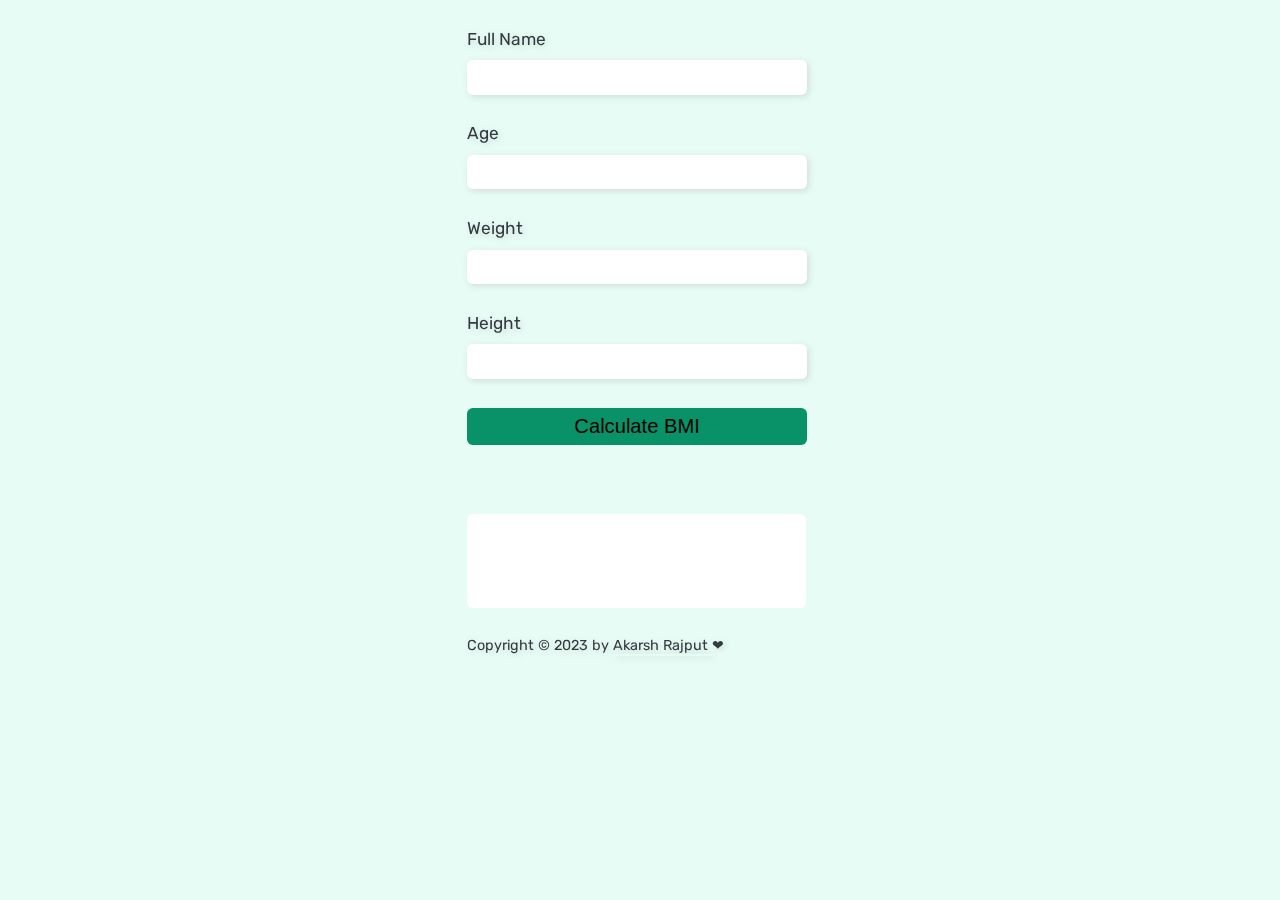
<file: 2-bmi-calculator/index.html>
<!DOCTYPE html>
<html lang="en">
  <head>
    <meta charset="UTF-8" />
    <meta name="viewport" content="width=device-width, initial-scale=1.0" />
    <title>Calculate your BMI</title>
    <link rel="preconnect" href="https://fonts.googleapis.com" />
    <link rel="preconnect" href="https://fonts.gstatic.com" crossorigin />
    <link
      href="https://fonts.googleapis.com/css2?family=Rubik:wght@300;400;500;600;700;800;900&display=swap"
      rel="stylesheet"
    />
    <link href="style.css" rel="stylesheet" />
    <link href="query.css" rel="stylesheet" />
  </head>
  <body>
    <div class="bmi-container">
      <div class="bmi-sub-container">
        <div class="bmi-content">
          <form>
            <div>
              <label for="name">Full Name</label>
              <input
                name="name"
                id="name"
                class="bmi-input bmi-full-name"
                type="text"
                required
              />
            </div>
            <div>
              <label for="age">Age</label>
              <input
                name="age"
                id="age"
                class="bmi-input bmi-age"
                type="number"
                required
              />
            </div>
            <div>
              <label for="weight">Weight</label>
              <input
                name="weight"
                id="weight"
                class="bmi-input bmi-weight"
                type="number"
                required
              />
            </div>
            <div>
              <label for="height">Height</label>
              <input
                name="height"
                id="height"
                class="bmi-input bmi-height"
                type="number"
                required
              />
            </div>
            <input type="button" class="bmi-submit" value="Calculate BMI" />
          </form>

          <textarea class="bmi-result bmi-input" rows="4" readonly></textarea>
          <div class="bmi-copy">
            <p class="copyright">
              Copyright &copy; 2023 by
              <a href="https://twitter.com/imakarshrajput">Akarsh Rajput </a>
              &#x2764;
            </p>
          </div>
        </div>
      </div>
    </div>
    <script src="script.js"></script>
  </body>
</html>
</file>
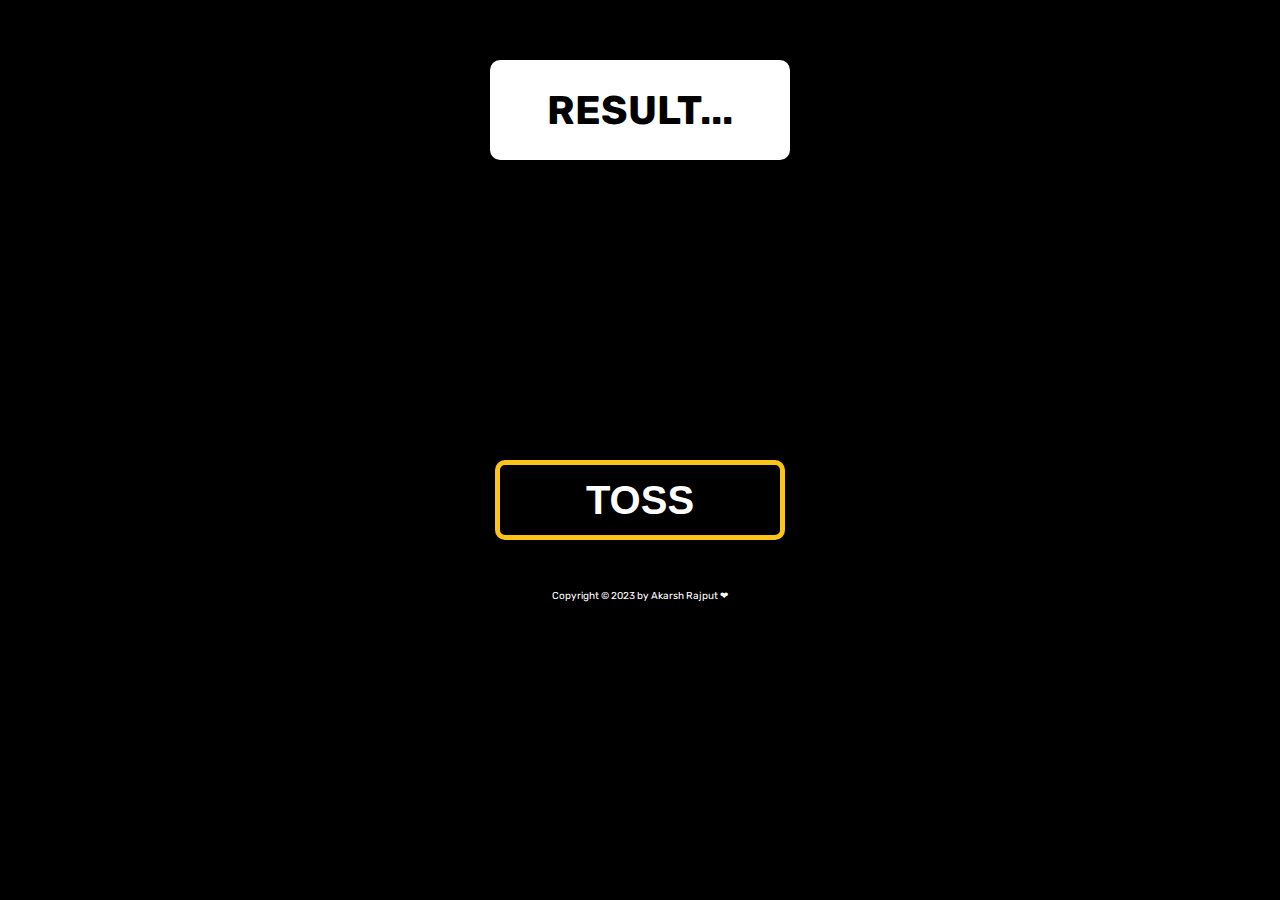
<file: 3-head-tail/index.html>
<!DOCTYPE html>
<html lang="en">
  <head>
    <meta charset="UTF-8" />
    <meta name="viewport" content="width=device-width, initial-scale=1.0" />
    <title>Head & Tail</title>
    <link rel="preconnect" href="https://fonts.googleapis.com" />
    <link rel="preconnect" href="https://fonts.gstatic.com" crossorigin />
    <link
      href="https://fonts.googleapis.com/css2?family=Rubik:wght@300;400;500;600;700;800;900&display=swap"
      rel="stylesheet"
    />
    <link href="style.css" rel="stylesheet" />
    <script src="script.js" defer></script>
  </head>
  <body>
    <div class="container">
      <div class="container-box">
        <div class="content">
          <p class="answer">RESULT...</p>
          <button class="toss">TOSS</button>
        </div>
        <p class="copyright">
          Copyright &copy; 2023 by
          <a href="https://twitter.com/imakarshrajput">Akarsh Rajput </a>
          &#x2764;
        </p>
      </div>
    </div>
  </body>
</html>
</file>
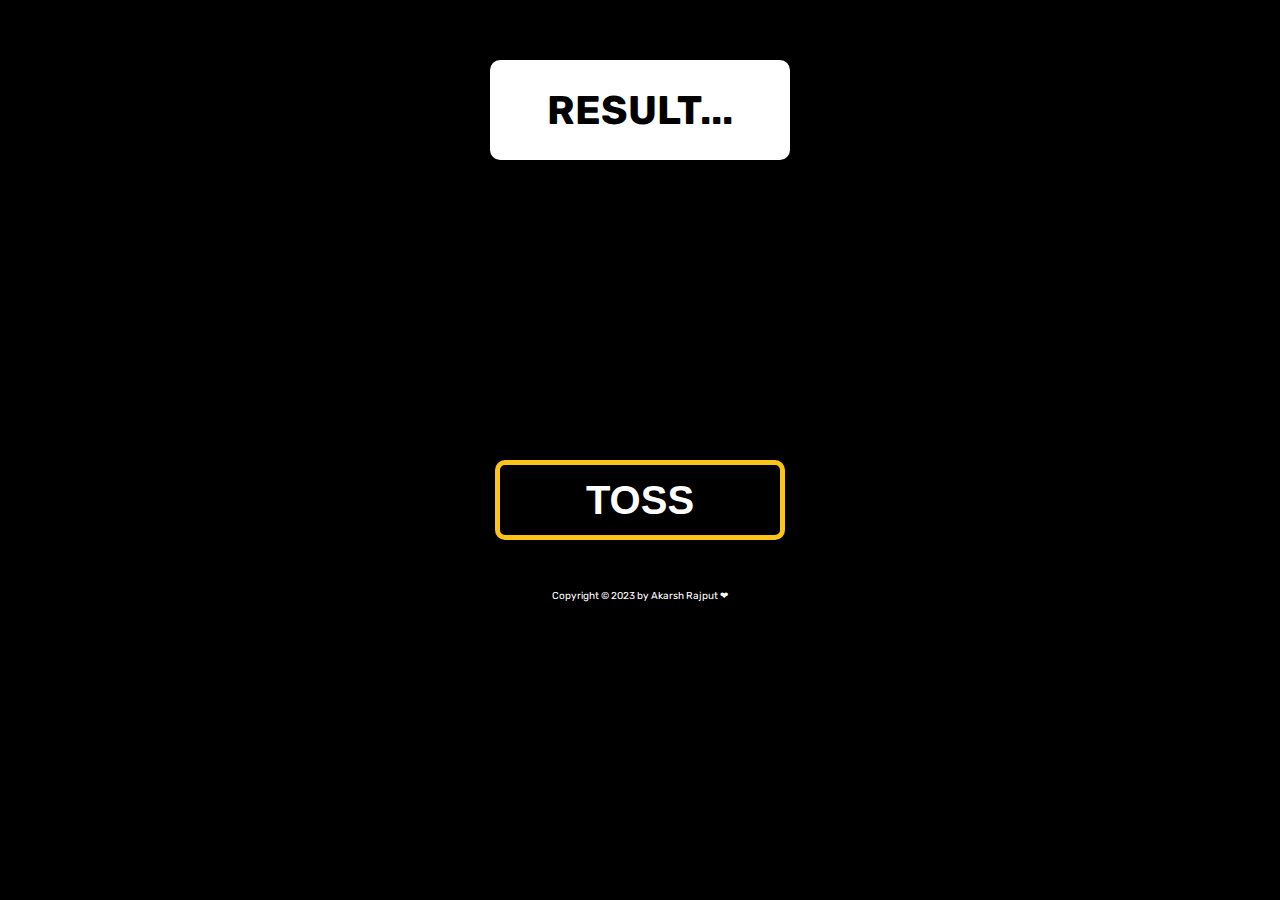
<file: 3-toss-digital-coin/index.html>
<!DOCTYPE html>
<html lang="en">
  <head>
    <meta charset="UTF-8" />
    <meta name="viewport" content="width=device-width, initial-scale=1.0" />
    <title>Head & Tail</title>
    <link rel="preconnect" href="https://fonts.googleapis.com" />
    <link rel="preconnect" href="https://fonts.gstatic.com" crossorigin />
    <link
      href="https://fonts.googleapis.com/css2?family=Rubik:wght@300;400;500;600;700;800;900&display=swap"
      rel="stylesheet"
    />
    <link href="style.css" rel="stylesheet" />
    <script src="script.js" defer></script>
  </head>
  <body>
    <div class="container">
      <div class="container-box">
        <div class="content">
          <p class="answer">RESULT...</p>
          <button class="toss">TOSS</button>
        </div>
        <p class="copyright">
          Copyright &copy; 2023 by
          <a href="https://twitter.com/I\akarshrajput01">Akarsh Rajput </a>
          &#x2764;
        </p>
      </div>
    </div>
  </body>
</html>
</file>
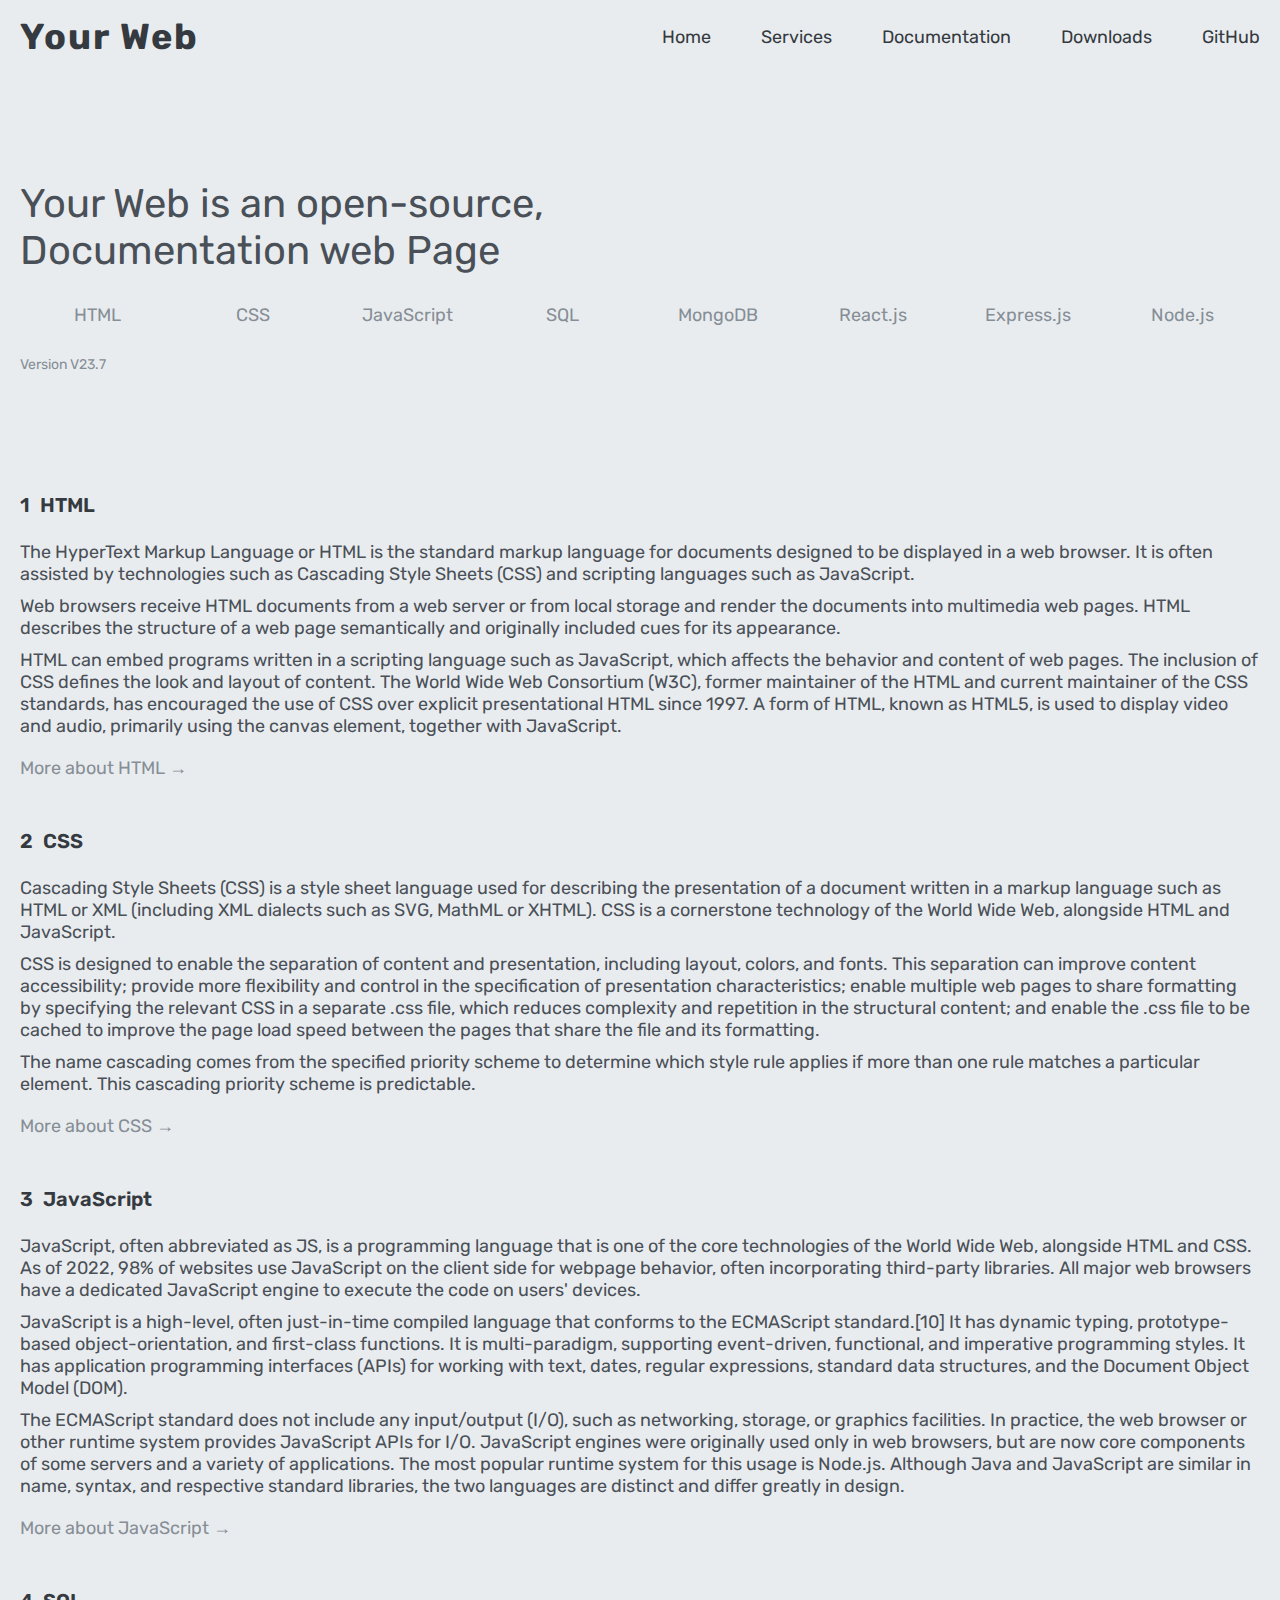
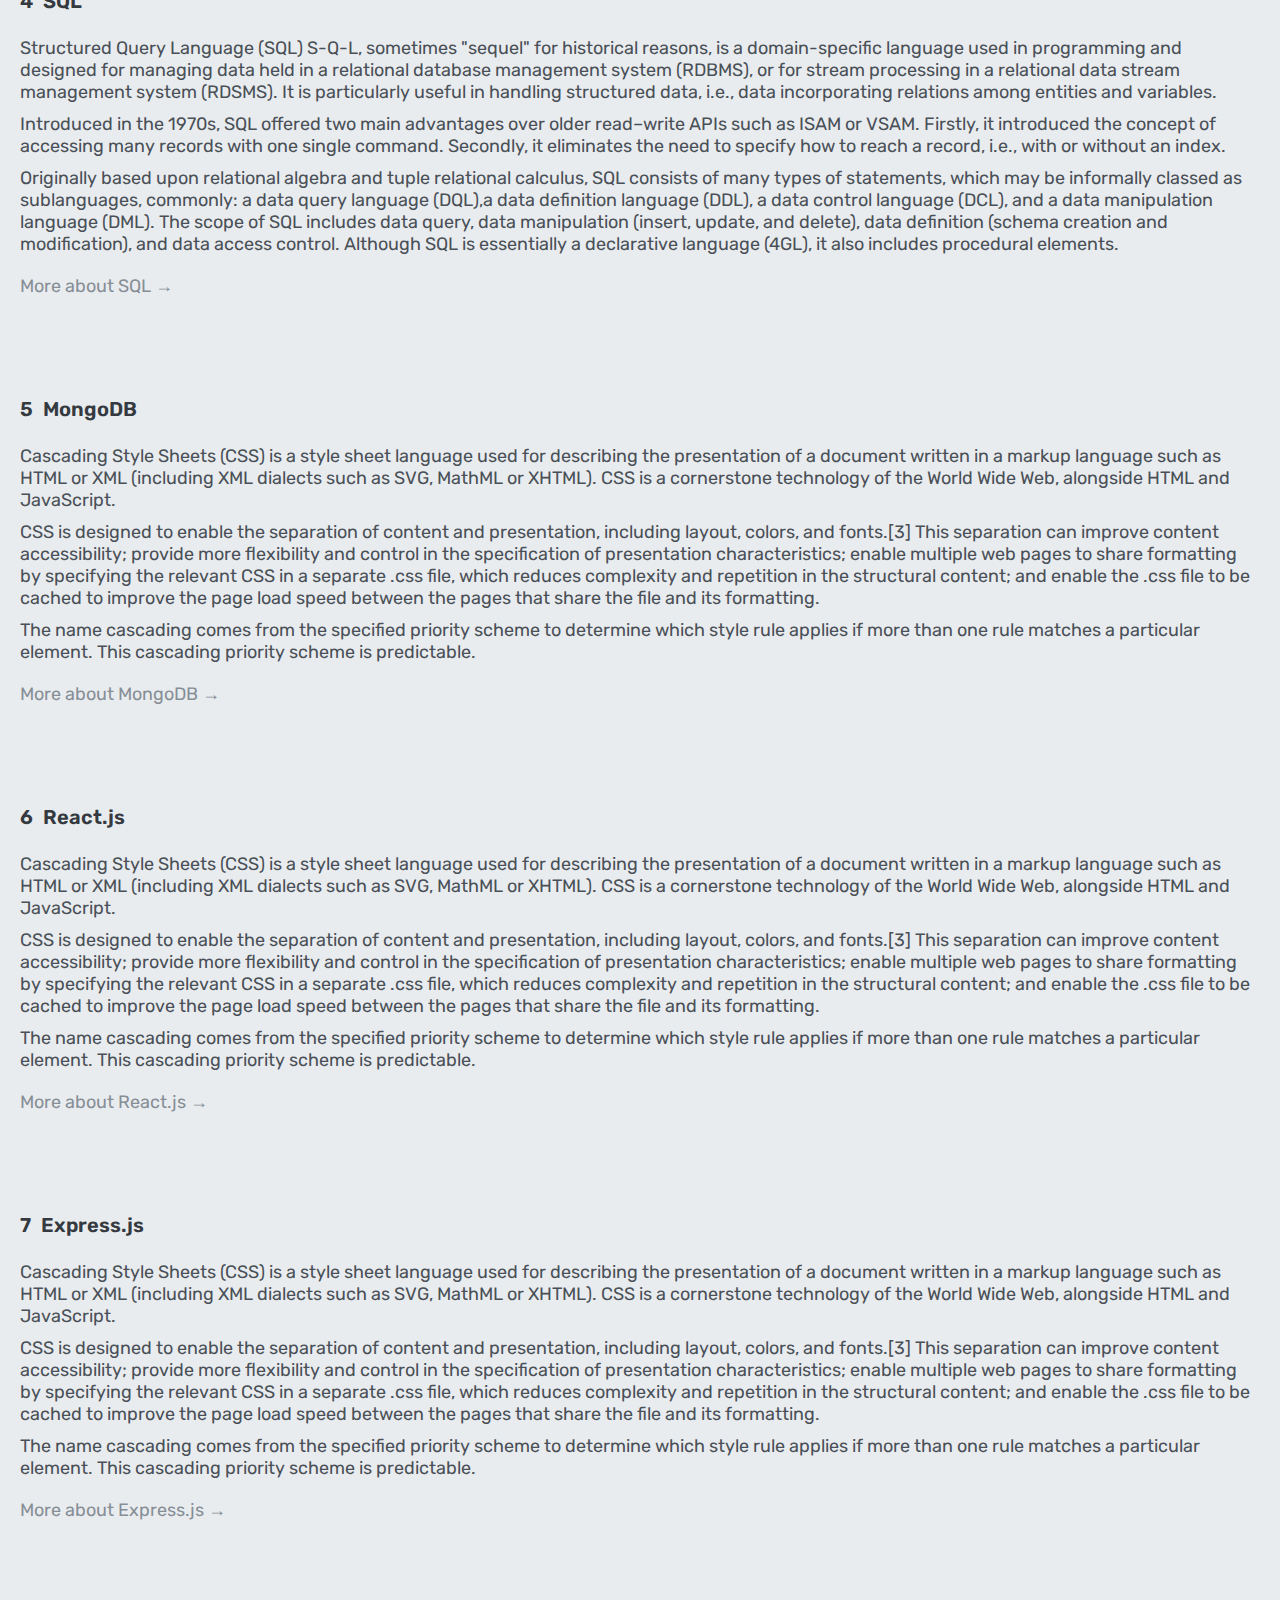
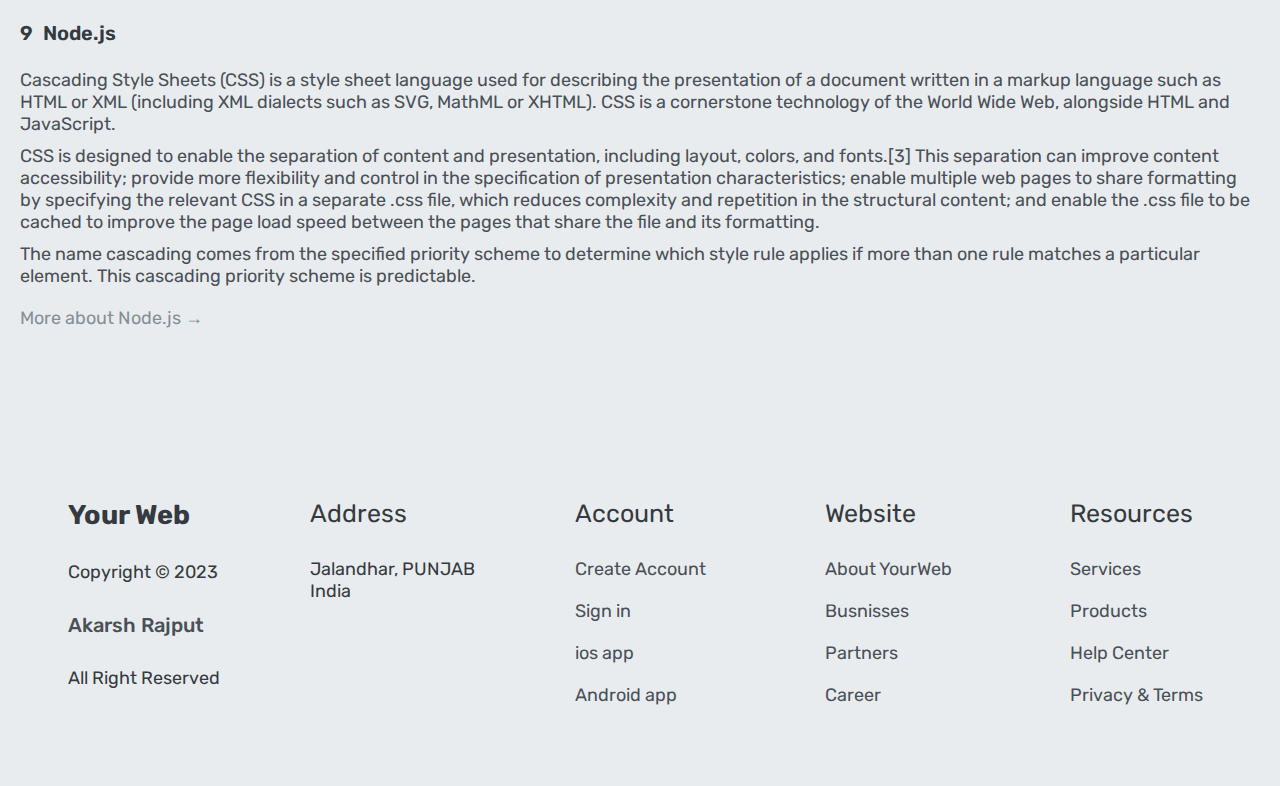
<file: 4-your-web/index.html>
<!DOCTYPE html>
<html lang="en">
  <head>
    <meta charset="UTF-8" />
    <meta name="viewport" content="width=device-width, initial-scale=1.0" />
    <title>YourWeb - Learn & Research!</title>
    <link href="style.css" rel="stylesheet" />
    <link href="query.css" rel="stylesheet" />
    <script src="script.js" defer></script>
    <link rel="preconnect" href="https://fonts.googleapis.com" />
    <link rel="preconnect" href="https://fonts.gstatic.com" crossorigin />
    <link rel="preconnect" href="https://fonts.googleapis.com" />
    <link rel="preconnect" href="https://fonts.gstatic.com" crossorigin />
    <link
      href="https://fonts.googleapis.com/css2?family=Rubik:wght@300;400;500;600;700;800;900&display=swap"
      rel="stylesheet"
    />
  </head>
  <body>
    <!--Header Section-->
    <header class="header">
      <div class="header-container">
        <h1 class="header-logo">Your Web</h1>
        <nav class="header-nav">
          <ul class="nav-list">
            <li><a class="nav-list-item" href="#">Home</a></li>
            <li><a class="nav-list-item" href="#">Services</a></li>
            <li><a class="nav-list-item" href="#">Documentation</a></li>
            <li><a class="nav-list-item" href="#">Downloads</a></li>
            <li><a class="nav-list-item" href="#">GitHub</a></li>
          </ul>
        </nav>
        <button class="btn-mobile-nav">
          <svg
            class="icon-mobile-nav menu-class"
            xmlns="http://www.w3.org/2000/svg"
            width="40"
            height="40"
            fill="#9f4ef1"
            viewBox="0 0 256 256"
          >
            <path
              d="M220,128a4,4,0,0,1-4,4H40a4,4,0,0,1,0-8H216A4,4,0,0,1,220,128ZM40,68H216a4,4,0,0,0,0-8H40a4,4,0,0,0,0,8ZM216,188H40a4,4,0,0,0,0,8H216a4,4,0,0,0,0-8Z"
            ></path>
          </svg>
          <svg
            class="icon-mobile-nav close-class"
            xmlns="http://www.w3.org/2000/svg"
            width="40"
            height="40"
            fill="#9f4ef1"
            viewBox="0 0 256 256"
          >
            <path
              d="M202.83,197.17a4,4,0,0,1-5.66,5.66L128,133.66,58.83,202.83a4,4,0,0,1-5.66-5.66L122.34,128,53.17,58.83a4,4,0,0,1,5.66-5.66L128,122.34l69.17-69.17a4,4,0,1,1,5.66,5.66L133.66,128Z"
            ></path>
          </svg>
        </button>
      </div>
    </header>
    <!--Main Section-->
    <main>
      <!--Hero Section-->
      <section class="hero">
        <div class="hero-container">
          <p class="hero-heading">Your Web is an open-source,</p>
          <p class="hero-heading">Documentation web Page</p>
          <div class="nav-link-container">
            <ul class="nav-link">
              <li><a class="nav-link-item" href="#">HTML</a></li>
              <li><a class="nav-link-item" href="#">CSS</a></li>
              <li><a class="nav-link-item" href="#">JavaScript</a></li>
              <li><a class="nav-link-item" href="#">SQL</a></li>
              <li><a class="nav-link-item" href="#">MongoDB</a></li>
              <li><a class="nav-link-item" href="#">React.js</a></li>
              <li><a class="nav-link-item" href="#">Express.js</a></li>
              <li><a class="nav-link-item" href="#">Node.js</a></li>
            </ul>
          </div>
          <p class="hero-version">Version V23.7</p>
        </div>
      </section>
      <!--Language Section-->
      <section class="language">
        <!--HTML-->
        <div class="laguage-content">
          <div class="language-heading">
            <p class="position-lang" id="point-html">1</p>
            <a class="lang-name" href="#">HTML</a>
          </div>
          <div class="language-paragraph">
            <ul class="language-paragraph-list">
              <li class="language-paragraph-list-item">
                The HyperText Markup Language or HTML is the standard markup
                language for documents designed to be displayed in a web
                browser. It is often assisted by technologies such as Cascading
                Style Sheets (CSS) and scripting languages such as JavaScript.
              </li>
              <li class="language-paragraph-list-item">
                Web browsers receive HTML documents from a web server or from
                local storage and render the documents into multimedia web
                pages. HTML describes the structure of a web page semantically
                and originally included cues for its appearance.
              </li>
              <li class="language-paragraph-list-item">
                HTML can embed programs written in a scripting language such as
                JavaScript, which affects the behavior and content of web pages.
                The inclusion of CSS defines the look and layout of content. The
                World Wide Web Consortium (W3C), former maintainer of the HTML
                and current maintainer of the CSS standards, has encouraged the
                use of CSS over explicit presentational HTML since 1997. A form
                of HTML, known as HTML5, is used to display video and audio,
                primarily using the canvas element, together with JavaScript.
              </li>
            </ul>
          </div>
          <div class="language-footer">
            <a
              class="language-footer-link"
              href="https://developer.mozilla.org/en-US/docs/Web/HTML"
              >More about HTML &rarr;</a
            >
          </div>
        </div>
        <!--CSS-->
        <div class="language-content">
          <div class="language-heading">
            <p class="position-lang" id="point-html">2</p>
            <a class="lang-name" href="#">CSS</a>
          </div>
          <div class="language-paragraph">
            <ul class="language-paragraph-list">
              <li class="language-paragraph-list-item">
                Cascading Style Sheets (CSS) is a style sheet language used for
                describing the presentation of a document written in a markup
                language such as HTML or XML (including XML dialects such as
                SVG, MathML or XHTML). CSS is a cornerstone technology of the
                World Wide Web, alongside HTML and JavaScript.
              </li>
              <li class="language-paragraph-list-item">
                CSS is designed to enable the separation of content and
                presentation, including layout, colors, and fonts. This
                separation can improve content accessibility; provide more
                flexibility and control in the specification of presentation
                characteristics; enable multiple web pages to share formatting
                by specifying the relevant CSS in a separate .css file, which
                reduces complexity and repetition in the structural content; and
                enable the .css file to be cached to improve the page load speed
                between the pages that share the file and its formatting.
              </li>
              <li class="language-paragraph-list-item">
                The name cascading comes from the specified priority scheme to
                determine which style rule applies if more than one rule matches
                a particular element. This cascading priority scheme is
                predictable.
              </li>
            </ul>
          </div>
          <div class="language-footer">
            <a
              class="language-footer-link"
              href="https://developer.mozilla.org/en-US/docs/Web/HTML"
              >More about CSS &rarr;</a
            >
          </div>
        </div>
        <!--JavaScript-->
        <div class="laguage-content">
          <div class="language-heading">
            <p class="position-lang" id="point-html">3</p>
            <a class="lang-name" href="#">JavaScript</a>
          </div>
          <div class="language-paragraph">
            <ul class="language-paragraph-list">
              <li class="language-paragraph-list-item">
                JavaScript, often abbreviated as JS, is a programming language
                that is one of the core technologies of the World Wide Web,
                alongside HTML and CSS. As of 2022, 98% of websites use
                JavaScript on the client side for webpage behavior, often
                incorporating third-party libraries. All major web browsers have
                a dedicated JavaScript engine to execute the code on users'
                devices.
              </li>
              <li class="language-paragraph-list-item">
                JavaScript is a high-level, often just-in-time compiled language
                that conforms to the ECMAScript standard.[10] It has dynamic
                typing, prototype-based object-orientation, and first-class
                functions. It is multi-paradigm, supporting event-driven,
                functional, and imperative programming styles. It has
                application programming interfaces (APIs) for working with text,
                dates, regular expressions, standard data structures, and the
                Document Object Model (DOM).
              </li>
              <li class="language-paragraph-list-item">
                The ECMAScript standard does not include any input/output (I/O),
                such as networking, storage, or graphics facilities. In
                practice, the web browser or other runtime system provides
                JavaScript APIs for I/O. JavaScript engines were originally used
                only in web browsers, but are now core components of some
                servers and a variety of applications. The most popular runtime
                system for this usage is Node.js. Although Java and JavaScript
                are similar in name, syntax, and respective standard libraries,
                the two languages are distinct and differ greatly in design.
              </li>
            </ul>
          </div>
          <div class="language-footer">
            <a
              class="language-footer-link"
              href="https://developer.mozilla.org/en-US/docs/Web/HTML"
              >More about JavaScript &rarr;</a
            >
          </div>
        </div>
        <!--SQL-->
        <div class="language-content">
          <div class="language-heading">
            <p class="position-lang" id="point-html">4</p>
            <a class="lang-name" href="#">SQL</a>
          </div>
          <div class="language-paragraph">
            <ul class="language-paragraph-list">
              <li class="language-paragraph-list-item">
                Structured Query Language (SQL) S-Q-L, sometimes "sequel" for
                historical reasons, is a domain-specific language used in
                programming and designed for managing data held in a relational
                database management system (RDBMS), or for stream processing in
                a relational data stream management system (RDSMS). It is
                particularly useful in handling structured data, i.e., data
                incorporating relations among entities and variables.
              </li>
              <li class="language-paragraph-list-item">
                Introduced in the 1970s, SQL offered two main advantages over
                older read–write APIs such as ISAM or VSAM. Firstly, it
                introduced the concept of accessing many records with one single
                command. Secondly, it eliminates the need to specify how to
                reach a record, i.e., with or without an index.
              </li>
              <li class="language-paragraph-list-item">
                Originally based upon relational algebra and tuple relational
                calculus, SQL consists of many types of statements, which may be
                informally classed as sublanguages, commonly: a data query
                language (DQL),a data definition language (DDL), a data control
                language (DCL), and a data manipulation language (DML). The
                scope of SQL includes data query, data manipulation (insert,
                update, and delete), data definition (schema creation and
                modification), and data access control. Although SQL is
                essentially a declarative language (4GL), it also includes
                procedural elements.
              </li>
            </ul>
          </div>
          <div class="language-footer">
            <a
              class="language-footer-link"
              href="https://developer.mozilla.org/en-US/docs/Web/HTML"
              >More about SQL &rarr;</a
            >
          </div>
        </div>
        <!--MongoDB-->
        <div class="language-content">
          <div class="language-heading">
            <p class="position-lang" id="point-html">5</p>
            <a class="lang-name" href="#">MongoDB</a>
          </div>
          <div class="language-paragraph">
            <ul class="language-paragraph-list">
              <li class="language-paragraph-list-item">
                Cascading Style Sheets (CSS) is a style sheet language used for
                describing the presentation of a document written in a markup
                language such as HTML or XML (including XML dialects such as
                SVG, MathML or XHTML). CSS is a cornerstone technology of the
                World Wide Web, alongside HTML and JavaScript.
              </li>
              <li class="language-paragraph-list-item">
                CSS is designed to enable the separation of content and
                presentation, including layout, colors, and fonts.[3] This
                separation can improve content accessibility; provide more
                flexibility and control in the specification of presentation
                characteristics; enable multiple web pages to share formatting
                by specifying the relevant CSS in a separate .css file, which
                reduces complexity and repetition in the structural content; and
                enable the .css file to be cached to improve the page load speed
                between the pages that share the file and its formatting.
              </li>
              <li class="language-paragraph-list-item">
                The name cascading comes from the specified priority scheme to
                determine which style rule applies if more than one rule matches
                a particular element. This cascading priority scheme is
                predictable.
              </li>
            </ul>
          </div>
          <div class="language-footer">
            <a
              class="language-footer-link"
              href="https://developer.mozilla.org/en-US/docs/Web/HTML"
              >More about MongoDB &rarr;</a
            >
          </div>
        </div>
        <!--React.js-->
        <div class="language-content">
          <div class="language-heading">
            <p class="position-lang" id="point-html">6</p>
            <a class="lang-name" href="#">React.js</a>
          </div>
          <div class="language-paragraph">
            <ul class="language-paragraph-list">
              <li class="language-paragraph-list-item">
                Cascading Style Sheets (CSS) is a style sheet language used for
                describing the presentation of a document written in a markup
                language such as HTML or XML (including XML dialects such as
                SVG, MathML or XHTML). CSS is a cornerstone technology of the
                World Wide Web, alongside HTML and JavaScript.
              </li>
              <li class="language-paragraph-list-item">
                CSS is designed to enable the separation of content and
                presentation, including layout, colors, and fonts.[3] This
                separation can improve content accessibility; provide more
                flexibility and control in the specification of presentation
                characteristics; enable multiple web pages to share formatting
                by specifying the relevant CSS in a separate .css file, which
                reduces complexity and repetition in the structural content; and
                enable the .css file to be cached to improve the page load speed
                between the pages that share the file and its formatting.
              </li>
              <li class="language-paragraph-list-item">
                The name cascading comes from the specified priority scheme to
                determine which style rule applies if more than one rule matches
                a particular element. This cascading priority scheme is
                predictable.
              </li>
            </ul>
          </div>
          <div class="language-footer">
            <a
              class="language-footer-link"
              href="https://developer.mozilla.org/en-US/docs/Web/HTML"
              >More about React.js &rarr;</a
            >
          </div>
        </div>
        <!--Express.js-->
        <div class="language-content">
          <div class="language-heading">
            <p class="position-lang" id="point-html">7</p>
            <a class="lang-name" href="#">Express.js</a>
          </div>
          <div class="language-paragraph">
            <ul class="language-paragraph-list">
              <li class="language-paragraph-list-item">
                Cascading Style Sheets (CSS) is a style sheet language used for
                describing the presentation of a document written in a markup
                language such as HTML or XML (including XML dialects such as
                SVG, MathML or XHTML). CSS is a cornerstone technology of the
                World Wide Web, alongside HTML and JavaScript.
              </li>
              <li class="language-paragraph-list-item">
                CSS is designed to enable the separation of content and
                presentation, including layout, colors, and fonts.[3] This
                separation can improve content accessibility; provide more
                flexibility and control in the specification of presentation
                characteristics; enable multiple web pages to share formatting
                by specifying the relevant CSS in a separate .css file, which
                reduces complexity and repetition in the structural content; and
                enable the .css file to be cached to improve the page load speed
                between the pages that share the file and its formatting.
              </li>
              <li class="language-paragraph-list-item">
                The name cascading comes from the specified priority scheme to
                determine which style rule applies if more than one rule matches
                a particular element. This cascading priority scheme is
                predictable.
              </li>
            </ul>
          </div>
          <div class="language-footer">
            <a
              class="language-footer-link"
              href="https://developer.mozilla.org/en-US/docs/Web/HTML"
              >More about Express.js &rarr;</a
            >
          </div>
        </div>
        <!--Node.js-->
        <div class="language-content">
          <div class="language-heading">
            <p class="position-lang" id="point-html">9</p>
            <a class="lang-name" href="#">Node.js</a>
          </div>
          <div class="language-paragraph">
            <ul class="language-paragraph-list">
              <li class="language-paragraph-list-item">
                Cascading Style Sheets (CSS) is a style sheet language used for
                describing the presentation of a document written in a markup
                language such as HTML or XML (including XML dialects such as
                SVG, MathML or XHTML). CSS is a cornerstone technology of the
                World Wide Web, alongside HTML and JavaScript.
              </li>
              <li class="language-paragraph-list-item">
                CSS is designed to enable the separation of content and
                presentation, including layout, colors, and fonts.[3] This
                separation can improve content accessibility; provide more
                flexibility and control in the specification of presentation
                characteristics; enable multiple web pages to share formatting
                by specifying the relevant CSS in a separate .css file, which
                reduces complexity and repetition in the structural content; and
                enable the .css file to be cached to improve the page load speed
                between the pages that share the file and its formatting.
              </li>
              <li class="language-paragraph-list-item">
                The name cascading comes from the specified priority scheme to
                determine which style rule applies if more than one rule matches
                a particular element. This cascading priority scheme is
                predictable.
              </li>
            </ul>
          </div>
          <div class="language-footer">
            <a
              class="language-footer-link"
              href="https://developer.mozilla.org/en-US/docs/Web/HTML"
              >More about Node.js &rarr;</a
            >
          </div>
        </div>
      </section>
    </main>
    <!--Footer Section-->
    <footer class="footer">
      <div class="footer-container">
        <div class="footer--1">
          <h2 claas="footer--heading-1">Your Web</h2>
          <p class="footer--1-item">Copyright &copy; 2023</p>
          <p class="footer--1-item">
            <a
              href="https://twitter.com/imakarshrajput"
              target="”_blank”"
              class="footer--1-link"
              >Akarsh Rajput</a
            >
          </p>
          <p class="footer--1-item">All Right Reserved</p>
        </div>
        <div class="footer--2">
          <p class="footer--heading">Address</p>
          <p>Jalandhar, PUNJAB</p>
          <p>India</p>
        </div>
        <div class="footer--3 footer-item">
          <p class="footer--heading">Account</p>
          <ul class="footer-link">
            <li><a class="footer-link-item" href="#">Create Account</a></li>
            <li><a class="footer-link-item" href="#">Sign in</a></li>
            <li><a class="footer-link-item" href="#">ios app</a></li>
            <li><a class="footer-link-item" href="#">Android app</a></li>
          </ul>
        </div>
        <div class="footer--4 footer-item">
          <p class="footer--heading">Website</p>
          <ul class="footer-link">
            <li><a class="footer-link-item" href="#">About YourWeb</a></li>
            <li><a class="footer-link-item" href="#">Busnisses</a></li>
            <li><a class="footer-link-item" href="#">Partners</a></li>
            <li><a class="footer-link-item" href="#">Career</a></li>
          </ul>
        </div>
        <div class="footer--5 footer-item">
          <p class="footer--heading">Resources</p>
          <ul class="footer-link">
            <li><a class="footer-link-item" href="#">Services</a></li>
            <li><a class="footer-link-item" href="#">Products</a></li>
            <li><a class="footer-link-item" href="#">Help Center</a></li>
            <li><a class="footer-link-item" href="#">Privacy & Terms</a></li>
          </ul>
        </div>
      </div>
    </footer>
  </body>
</html>
</file>
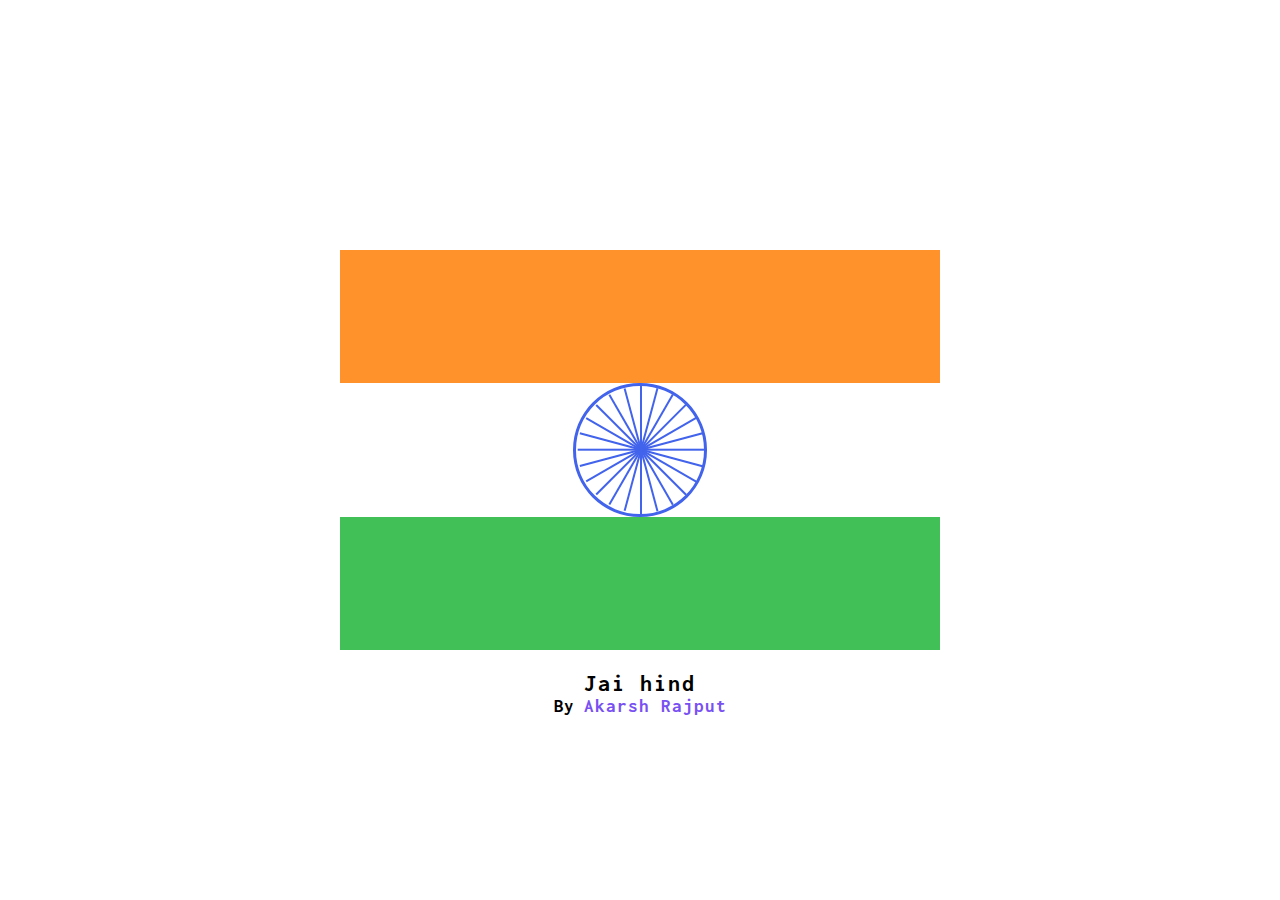
<file: 5-india-flag/index.html>
<!DOCTYPE html>
<html lang="en">
  <head>
    <meta charset="UTF-8" />
    <meta name="viewport" content="width=device-width, initial-scale=1.0" />
    <title>Document</title>
    <link href="style.css" rel="stylesheet" />
    <link rel="preconnect" href="https://fonts.googleapis.com" />
    <link rel="preconnect" href="https://fonts.gstatic.com" crossorigin />
    <link
      href="https://fonts.googleapis.com/css2?family=Inconsolata&display=swap"
      rel="stylesheet"
    />
  </head>
  <body>
    <div class="flag container">
      <div class="flag">
        <div class="one-color orange-c"></div>
        <div class="one-color white-c">
          <div class="wheel-container">
            <div class="wheel">
              <span class="line"></span>
              <span class="line"></span>
              <span class="line"></span>
              <span class="line"></span>
              <span class="line"></span>
              <span class="line"></span>
              <span class="line"></span>
              <span class="line"></span>
              <span class="line"></span>
              <span class="line"></span>
              <span class="line"></span>
              <span class="line"></span>
            </div>
          </div>
        </div>
        <div class="one-color green-c"></div>
      </div>
      <div class="text-container">
        <h2 class="jai-hind">Jai hind</h2>
        <h3>
          By
          <a href="https://twitter.com/imakarshrajput" target="_blank"
            >Akarsh Rajput</a
          >
        </h3>
      </div>
    </div>
  </body>
</html>
</file>
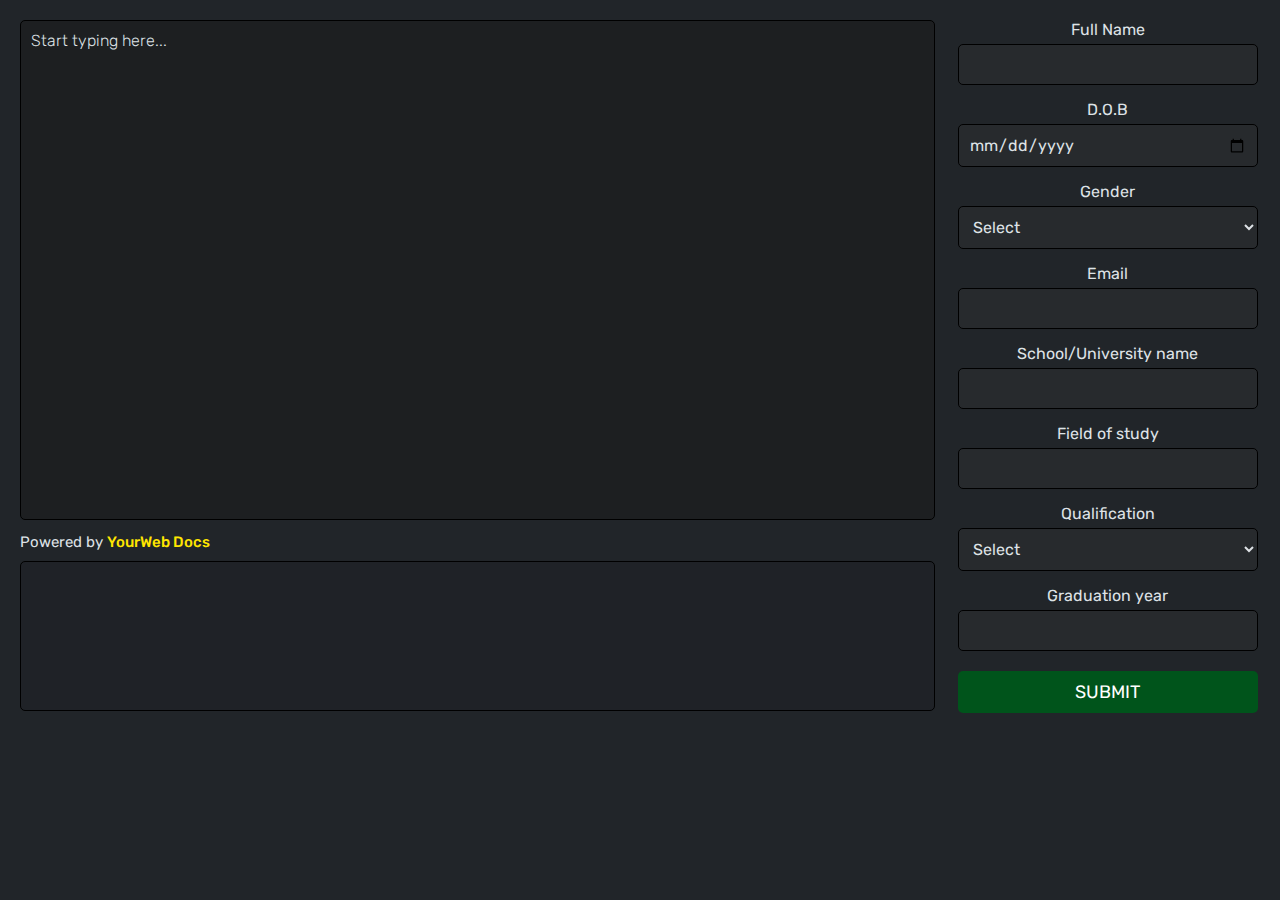
<file: 1-your-web-docs/pages/main/research-paper.html>
<!DOCTYPE html>
<html lang="en">
  <head>
    <meta charset="UTF-8" />
    <meta name="viewport" content="width=device-width, initial-scale=1.0" />
    <title>Research Paper</title>
    <link rel="icon" href="img/Favicon.png" />
    <link rel="preconnect" href="https://fonts.googleapis.com" />
    <link rel="preconnect" href="https://fonts.gstatic.com" crossorigin />
    <link
      href="https://fonts.googleapis.com/css2?family=Rubik:wght@300;400;500;600;700;800;900&display=swap"
      rel="stylesheet"
    />
    <link href="research-paper.css" rel="stylesheet" />
    <link href="query.css" rel="stylesheet" />
  </head>
  <body>
    <main>
      <div>
        <form class="input-form" name="Research Paper" netlify>
          <div class="input-text">
            <textarea
              class="input-text-area"
              placeholder="Start typing here..."
              required
              name="Content"
            ></textarea>
            <h2 class="yourweb">Powered by <a href="/">YourWeb Docs</a></h2>
            <textarea class="input-show-area" readonly></textarea>
          </div>
          <div class="info">
            <label for="full-name">Full Name</label>
            <input
              id="full-name"
              class="input-common"
              type="text"
              name="Full Name"
              required
            />
            <label for="date-of-birth">D.O.B</label>
            <input
              id="date-of-birth"
              class="input-common"
              type="date"
              name="D.O.B"
              required
            />
            <label for="gender">Gender</label>
            <select required name="Gender" id="gender" class="input-common">
              <option value="">Select</option>
              <option value="male">Male</option>
              <option value="female">Female</option>
              <option value="other">Other</option>
            </select>
            <label for="email">Email</label>
            <input class="input-common" type="email" name="Email" required />
            <label for="university-name">School/University name</label>
            <input
              id="university-name"
              class="input-common"
              type="text"
              name="university-name"
              required
            />
            <label for="field-of-study">Field of study</label>
            <input
              id="field-of-study"
              class="input-common"
              type="text"
              name="Field of study"
              required
            />
            <label for="qualifications">Qualification</label>
            <select
              required
              name="Qualification"
              id="qualification"
              class="input-common"
            >
              <option value="">Select</option>
              <option value="masters-degree">High School Diploma</option>
              <option value="bachelors-degree">Bachelor's Degree</option>
              <option value="graduate">Master's Degree</option>
              <option value="undergraduate">Doctorate or Ph.D.</option>
              <option value="self-learned">Other Qualifications</option>
            </select>
            <label for="graduation-year">Graduation year</label>
            <input
              id="graduation-year"
              class="input-common"
              type="number"
              name="Graduation year"
              required
            />
            <button class="submit">SUBMIT</button>
          </div>
        </form>
      </div>
    </main>
  </body>
</html>
</file>
<file: 2-bmi-calculator/style.css>
* {
  margin: 0;
  padding: 0;
  box-sizing: border-box;
  /* Disable Blue backkground ring while click on link in Mobile */
  -webkit-tap-highlight-color: rgba(255, 255, 255, 0) !important;
  -webkit-focus-ring-color: rgba(255, 255, 255, 0) !important;
  outline: none !important;
}
*:focus {
  outline: none;
}
html {
  font-size: 90%;
  scroll-behavior: smooth;
}
body {
  font-family: 'Rubik', sans-serif;
  color: #343a40;
  height: 100%vh;
  background-color: #e6fcf5;
}
.bmi-container {
  background-color: #e6fcf5;
  height: 100%vh;
}
.bmi-sub-container {
  background-color: #e6fcf5;
  width: 32rem;
  margin: 0 auto;
  padding: 1rem 4rem;
  display: flex;

  margin-top: 1rem;
}
.bmi-content div {
  filter: drop-shadow(2px 2px 3px #adadad5c);
}
.bmi-content form {
  display: flex;
  flex-direction: column;
  gap: 2rem;
}
.bmi-content form label {
  font-size: 1.2rem;
}
.bmi-content form .bmi-submit {
  font-size: 1.4rem;
  width: 23.6rem;
  padding: 0.5rem 0;
  background-color: #099268;
  border: none;
  border-radius: 0.4rem;
  margin-bottom: 4rem;
  cursor: pointer;
}
.bmi-input {
  width: 23.6rem;
  font-family: 'Rubik', sans-serif !important;
  display: block;
  font-size: 1.2rem;
  padding: 0.5rem 2rem;
  margin-top: 0.8rem;
  border-radius: 0.4rem;
  border: none;
  background-color: #ffffff;
}
.bmi-result {
  margin-bottom: 2rem;
  background-color: #ffffff;
  resize: none;
  max-width: 23.5rem;
  cursor: default;
}
.copyright a {
  text-decoration: none;
  border-bottom: 2px solid #e6fcf5;
  color: #343a40;
  text-align: center;
}
.copyright a:active,
.copyright a:hover {
  border-bottom: 2px solid #343a40;
}
</file>
<file: 2-bmi-calculator/query.css>
@media (max-width: 29em) {
  html {
    font-size: 80%;
  }
  .bmi-content form {
    gap: 3rem;
  }
}
@media (max-width: 417px) {
  .bmi-content form {
    gap: 3rem;
  }
  .bmi-sub-container {
    padding: 1rem 3rem;
    width: 30rem;
  }
}
@media (max-width: 392px) {
  html {
    font-size: 75%;
  }
}
@media (max-width: 360px) {
  html {
    font-size: 70%;
  }
  .bmi-content form {
    gap: 4rem;
  }
}
</file>
<file: 3-head-tail/style.css>
* {
  margin: 0;
  padding: 0;
  box-sizing: border-box;
  /* Disable Blue backkground ring while click on link in Mobile */
  -webkit-tap-highlight-color: rgba(255, 255, 255, 0) !important;
  -webkit-focus-ring-color: rgba(255, 255, 255, 0) !important;
  outline: none !important;
}
html {
  font-size: 62.5%;
  outline: none;
}
body {
  font-family: "Rubik", sans-serif;
  background-color: #000;
  height: 100%vh;
  color: #fff;
}
.container-box {
  max-width: 40rem;
  margin: 0 auto;
  padding: 6rem 6rem 2rem 6rem;
}
.content {
  display: flex;
  flex-direction: column;
  gap: 30rem;
  align-items: center;
  padding: 0 2rem;
}
.answer {
  font-size: 4rem;
  font-weight: 700;
  background-color: #fff;
  width: 30rem;
  height: 10rem;
  display: flex;
  align-items: center;
  justify-content: center;
  border-radius: 10px;
  color: #000;
}
.toss {
  font-size: 4rem;
  font-weight: 700;
  background-color: aqua;
  width: 29rem;
  height: 8rem;
  display: flex;
  align-items: center;
  justify-content: center;
  border: none;
  border-radius: 10px;
  cursor: pointer;
  color: #fff;
  background-color: #000;
  border: 5px solid #fcc419;
}
.hidden {
  visibility: hidden;
}

.copyright a {
  text-decoration: none;
  border-bottom: 2px solid #000;
  color: #fff;
  text-align: center;
}
.copyright {
  margin-top: 5rem;
  text-align: center;
}
.copyright a:active,
.copyright a:hover {
  border-bottom: 2px solid #ffffff;
}
@media (max-width: 330px) {
  html {
    font-size: 55%;
  }
  .content {
    gap: 40rem;
  }
}
</file>
<file: 3-toss-digital-coin/style.css>
* {
  margin: 0;
  padding: 0;
  box-sizing: border-box;
}
html {
  font-size: 62.5%;
  outline: none;
}
body {
  font-family: "Rubik", sans-serif;
  background-color: #000;
  height: 100%vh;
  color: #fff;
}
.container-box {
  max-width: 40rem;
  margin: 0 auto;
  padding: 6rem 6rem 2rem 6rem;
}
.content {
  display: flex;
  flex-direction: column;
  gap: 30rem;
  align-items: center;
  padding: 0 2rem;
}
.answer {
  font-size: 4rem;
  font-weight: 700;
  background-color: #fff;
  width: 30rem;
  height: 10rem;
  display: flex;
  align-items: center;
  justify-content: center;
  border-radius: 10px;
  color: #000;
}
.toss {
  font-size: 4rem;
  font-weight: 700;
  background-color: aqua;
  width: 29rem;
  height: 8rem;
  display: flex;
  align-items: center;
  justify-content: center;
  border: none;
  border-radius: 10px;
  cursor: pointer;
  color: #fff;
  background-color: #000;
  border: 5px solid #fcc419;
}
.hidden {
  visibility: hidden;
}

.copyright a {
  text-decoration: none;
  border-bottom: 2px solid #000;
  color: #fff;
  text-align: center;
}
.copyright {
  margin-top: 5rem;
  text-align: center;
}
.copyright a:active,
.copyright a:hover {
  border-bottom: 2px solid #ffffff;
}
@media (max-width: 330px) {
  html {
    font-size: 55%;
  }
  .content {
    gap: 40rem;
  }
}
</file>
<file: 4-your-web/style.css>
* {
  margin: 0;
  padding: 0;
  box-sizing: border-box;
}
html {
  font-size: 62.5%;
  scroll-behavior: smooth;
  overflow-x: hidden;
}
body {
  font-family: "Rubik", sans-serif;
  color: #343a40;
  font-size: 1.8rem;
  background-color: #e9ecef;
  max-width: 145rem;
  margin: 0 auto;
}
/*************/
/*General CSS*/
/*************/
/****************/
/*Header Section*/
/****************/
.header {
  position: absolute;
  width: 100%;
  max-width: 145rem;
  margin: 0 auto;
  position: fixed;
  background-color: #e9ecef;
}
.header-container {
  display: flex;
  align-items: center;
  justify-content: space-between;
  padding: 1.5rem 2rem;
}
.header-logo {
  letter-spacing: 2px;
}
.nav-link-container {
  padding: 1rem 0;
}
.nav-list {
  display: flex;
  align-items: center;
  list-style: none;
  gap: 5rem;
}
.nav-list-item {
  text-decoration: none;
  color: #343a40;
  border-bottom: 2px solid #e9ecef;
  transition: all 0.4s;
  padding-bottom: 2px;
}
.nav-list-item:hover,
.nav-list-item:active {
  border-bottom: 2px solid #343a40;
}
/*******************/
/*Mobile Navigation*/
/*******************/
.btn-mobile-nav {
  border: none;
  background: none;
  cursor: pointer;
  display: none;
  z-index: 1000;
}
.icon-mobile-nav {
  height: 3.4rem;
  width: 3.4rem;
  fill: #000;
}
.close-class {
  display: none;
}
/**************/
/*Hero Section*/
/**************/
.hero {
  padding-top: 10rem;
}
.hero-container {
  padding: 8rem 2rem;
}
.hero-heading {
  font-size: 4rem;
  color: #495057;
}
.hero-version {
  margin-top: 2rem;
  font-size: 1.4rem;
  color: #868e96;
}

.nav-link {
  margin-top: 2rem;
  display: grid;
  list-style: none;
  grid-template-columns: 1fr 1fr 1fr 1fr 1fr 1fr 1fr 1fr;
  align-items: center;
  justify-items: center;
  row-gap: 1rem;
}
.nav-link-item {
  text-decoration: none;
  color: #868e96;
  border-bottom: 2px solid #e9ecef;
  transition: all 0.3s;
  padding-bottom: 2px;
}
.nav-link-item:hover,
.nav-link-item:active {
  border-bottom: 2px solid #868e96;
}
/******************/
/*Language Section*/
/******************/
.language {
  padding: 4rem 2rem;
}
.language-content {
  padding: 5rem 0;
}
.language-heading {
  display: flex;
  gap: 1rem;
  font-size: 2rem;
  margin-bottom: 2rem;
  font-weight: 600;
}
.language-paragraph-list {
  display: flex;
  flex-direction: column;
  gap: 1rem;
  list-style: none;
  color: #495057;
}
.lang-name {
  text-decoration: none;
  color: #343a40;
  border-bottom: 2px solid #e9ecef;
  transition: all 0.4s;
  padding-bottom: 2px;
}
.lang-name:hover,
.lang-name:active {
  border-bottom: 2px solid #343a40;
}
.language-footer {
  margin-top: 2rem;
}
.language-footer-link {
  text-decoration: none;
  color: #868e96;
  border-bottom: 2px solid #e9ecef;
  transition: all 0.4s;
  padding-bottom: 2px;
}
.language-footer-link:hover,
.language-footer-link:active {
  border-bottom: 2px solid #868e96;
}
/********/
/*Footer*/
/********/
.footer {
  padding: 8rem 2rem;
}
.footer-container {
  display: grid;
  grid-template-columns: 1fr 1fr 1fr 1fr 1fr;
  justify-items: center;
}
.footer--1 {
  display: flex;
  flex-direction: column;
  gap: 3rem;
}
.footer--1-link {
  font-size: 2rem;
  font-weight: 500;
}
.footer--heading {
  font-size: 2.5rem;
  font-weight: 400;
  margin-bottom: 3rem;
}
.footer-link {
  display: flex;
  flex-direction: column;
  list-style: none;
  gap: 2rem;
  font-size: 1.8rem;
}
.footer-link-item,
.footer--1-link {
  text-decoration: none;
  color: #495057;
  border-bottom: 2px solid #e9ecef;
  padding-bottom: 2px;
  transition: all 0.4s;
}
.footer-link-item:hover,
.footer-link-item:active,
.footer--1-link:hover,
.footer--1-link:active {
  border-bottom: 2px solid #495057;
}
</file>
<file: 4-your-web/query.css>
@media (max-width: 950px) {
  html {
    font-size: 56.87%;
  }
}
@media (max-width: 820px) {
  .footer-container {
    grid-template-columns: 1fr 1fr 1fr 1fr 1fr 1fr;
  }
  .footer--1 {
    grid-column: 1/3;
    margin-bottom: 6rem;
  }
  .footer--2 {
    grid-column: 4/-1;
    margin-bottom: 6rem;
  }
  .footer--3 {
    grid-column: 1/2;
  }
  .footer--4 {
    grid-column: 3/4;
  }
  .footer--5 {
    grid-column: 5/6;
  }
}
@media (max-width: 755px) {
  /*******************/
  /*Mobile Navigation*/
  /*******************/
  .btn-mobile-nav {
    display: block;
  }
  .header-nav {
    position: absolute;
    top: 0;
    left: 0;
    background-color: #e9ecef;
    width: 100%;
    height: 100vh;
    display: flex;
    align-items: center;
    justify-content: center;
    opacity: 0;
    transition: all 0.5s ease-out;
    pointer-events: none;
    visibility: hidden;
    /* Slide transition to right side*/
    transform: translateX(100%);
  }
  .nav-list {
    display: flex;
    flex-direction: column;
    font-size: 2rem;
  }
  .nav-open .header-nav {
    opacity: 1;
    pointer-events: auto;
    visibility: visible;
    transform: translateX(0);
  }
  .nav-open .nav-list-item {
    border-bottom: 2px solid #e9ecef;
  }
  .nav-open .nav-list-item:hover,
  .nav-open .nav-list-item:active {
    border-bottom: 2px solid #343a40;
  }
  .nav-open .close-class {
    display: block;
  }
  .nav-open .menu-class {
    display: none;
  }
}
@media (max-width: 685px) {
  .nav-link {
    grid-template-columns: 1fr 1fr 1fr 1fr;
  }
}
@media (max-width: 535px) {
  html {
    font-size: 50%;
  }
}
@media (max-width: 465px) {
  html {
    font-size: 45%;
  }
}
@media (max-width: 410px) {
  .hero-heading {
    font-size: 2.8rem;
  }
}
</file>
<file: 5-india-flag/style.css>
* {
  margin: 0;
  padding: 0;
  box-sizing: border-box;
}
html {
  font-size: 62.5%;
}
body {
  background-color: #fff;
  display: flex;
  flex-direction: column;
  align-items: center;
  height: 100vh;
  font-family: "Inconsolata", monospace;
}
.flag {
  width: 60rem;
  height: 40rem;
  margin: auto 0;
}
.one-color {
  display: flex;
  flex-direction: column;
  height: 13.33rem;
}
.orange-c {
  background-color: #ff922b;
}
.white-c {
  background-color: #fff;
}
.green-c {
  background-color: #40c057;
}
.wheel {
  height: 13.34rem;
  width: 13.33rem;
  border-radius: 50%;
  border: 0.3rem solid #4263eb;
  position: relative;
}
.wheel-container {
  display: flex;
  flex-direction: column;
  align-items: center;
}
.line {
  height: 100%;
  width: 0.2rem;
  position: absolute;
  background-color: #4263eb;
  left: 50%;
}
.line:nth-child(1) {
  transform: rotate(15deg);
}
.line:nth-child(2) {
  transform: rotate(30deg);
}
.line:nth-child(3) {
  transform: rotate(45deg);
}
.line:nth-child(4) {
  transform: rotate(60deg);
}
.line:nth-child(5) {
  transform: rotate(75deg);
}
.line:nth-child(6) {
  transform: rotate(90deg);
}
.line:nth-child(7) {
  transform: rotate(105deg);
}
.line:nth-child(8) {
  transform: rotate(120deg);
}
.line:nth-child(9) {
  transform: rotate(135deg);
}
.line:nth-child(10) {
  transform: rotate(150deg);
}
.line:nth-child(11) {
  transform: rotate(165deg);
}
.text-container {
  margin-top: 2rem;
  color: #000;
  font-size: 1.6rem;
  text-align: center;
}
.text-container h2 {
  letter-spacing: 0.2rem;
}
.text-container h3 a {
  text-decoration: none;
  color: #7950f2;
  letter-spacing: 0.1rem;
}
/*****************/
/* Media Queries */
/*****************/
@media (max-width: 680px) {
  html {
    font-size: 55%;
  }
}
@media (max-width: 590px) {
  html {
    font-size: 48%;
  }
}
@media (max-width: 512px) {
  html {
    font-size: 40%;
  }
}
@media (max-width: 434px) {
  html {
    font-size: 30%;
  }
}
@media (max-width: 316px) {
  html {
    font-size: 25%;
  }
}
</file>
<file: 1-your-web-docs/pages/main/research-paper.css>
* {
  margin: 0;
  padding: 0;
  box-sizing: border-box;
  -webkit-tap-highlight-color: rgba(255, 255, 255, 0) !important;
  -webkit-focus-ring-color: rgba(255, 255, 255, 0) !important;
  outline: none !important;
  font-family: 'Rubik', sans-serif !important;
}
*:focus {
  outline: none;
}
html {
  font-size: 62.5%;
}
body {
  font-family: 'Rubik', sans-serif;
  margin: 2rem 2rem 0 2rem;
  background-color: #212529;
  color: #dee2e6;
}
.input-form {
  display: grid;
  grid-template-columns: 3fr 1fr;
  column-gap: 2rem;
}
.input-text {
  grid-column: 1/2;
  max-width: 100rem;
}
.input-text-area {
  border: 1px solid #000000;
  border-radius: 0.5rem;
  resize: none;
  padding: 1rem 1rem;
  font-size: 1.6rem;
  height: 50rem;
  width: 100%;
  background-color: #1d1f21;
  color: #dee2e6;
  line-height: 1.3;
  font-weight: 300;
}
.input-text-area::placeholder {
  color: #dee2e6;
}
.input-text-area::-webkit-scrollbar {
  width: 5px;
}
.yourweb {
  font-weight: 400;
  margin: 1rem 0;
}
.yourweb a {
  color: #ffe600;
  font-weight: 500;
  text-decoration: none;
}
.input-show-area {
  border: 1px solid #000000;
  border-radius: 0.5rem;
  resize: none;
  padding: 1rem 1rem;
  width: 100%;
  font-size: 1.6rem;
  height: 15rem;
  background-color: #1f2227;
  color: #dee2e6;
  line-height: 1.3;
  cursor: default;
}
.info {
  grid-column: 2/-1;
  display: flex;
  flex-direction: column;
  align-items: center;
}
.info label {
  font-size: 1.6rem;
  margin-bottom: 0.5rem;
  margin-top: 1.5rem;
  color: #dee2e6;
}
.info label:first-child {
  margin-top: 0;
}
.input-common {
  border: 1px solid #000;
  border-radius: 0.5rem;
  padding: 1rem 1rem;
  font-size: 1.6rem;
  width: 30rem;
  background-color: #272a2d;
  color: #dee2e6;
}
.submit {
  padding: 1rem 1rem;
  margin-top: 2rem;
  font-size: 1.8rem;
  border: none;
  border-radius: 0.5rem;
  width: 30rem;
  align-self: center;
  background-color: #00541b;
  color: #fff;
  cursor: pointer;
}
</file>
<file: 1-your-web-docs/pages/main/query.css>
@media (max-width: 1000px) {
  .input-form {
    grid-template-columns: 1fr;
  }
  .input-text {
    grid-column: 1/-1;
    max-width: 120rem;
  }
  .yourweb {
    text-align: center;
  }
  .info {
    grid-column: 1/-1;
    margin: 2rem 0;
  }
}
@media (max-width: 400px) {
  .input-text-area {
    height: 50rem;
  }
  .input-common {
    width: 100%;
  }
  .submit {
    width: 100%;
  }
}
</file>
